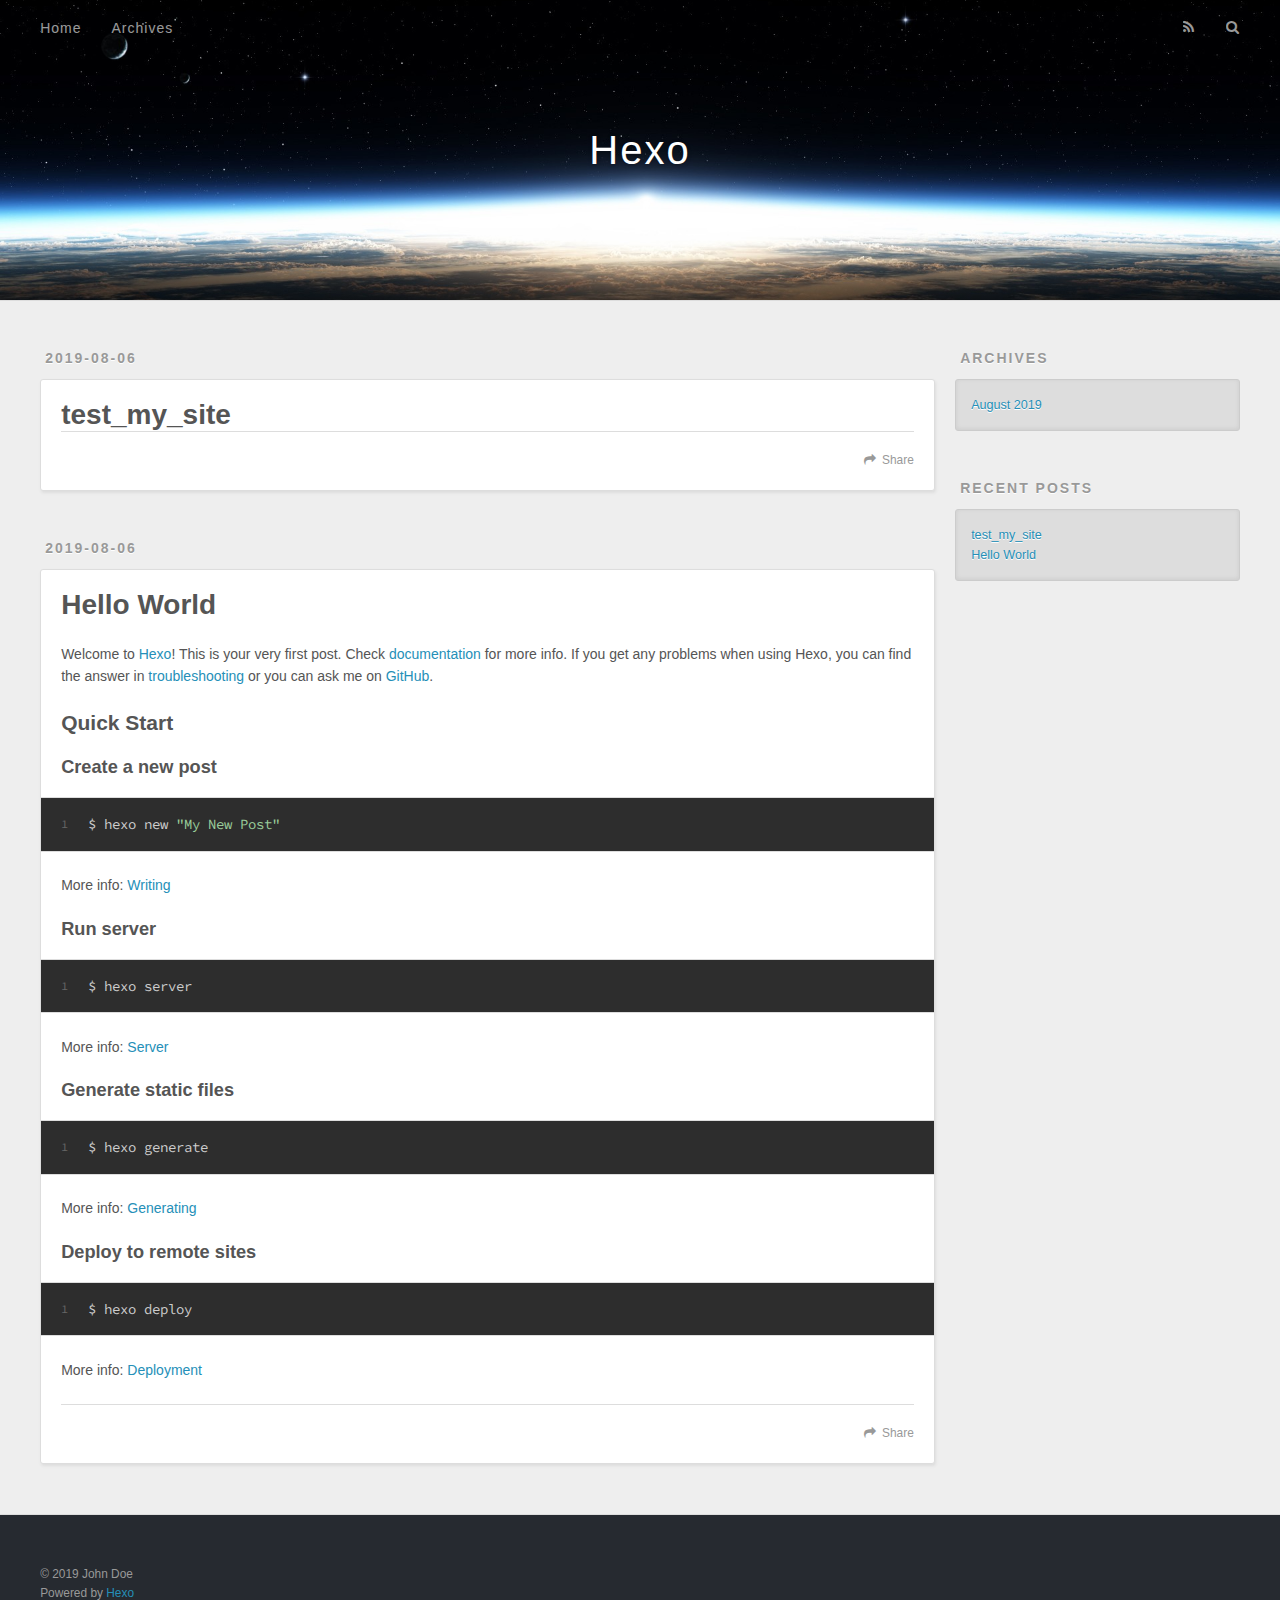
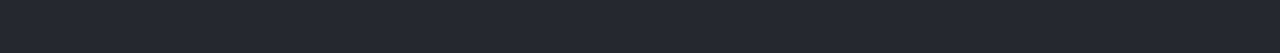
<file: index.html>
<!DOCTYPE html>
<html>
<head><meta name="generator" content="Hexo 3.9.0">
  <meta charset="utf-8">
  

  
  <title>Hexo</title>
  <meta name="viewport" content="width=device-width, initial-scale=1, maximum-scale=1">
  <meta property="og:type" content="website">
<meta property="og:title" content="Hexo">
<meta property="og:url" content="http://yoursite.com/index.html">
<meta property="og:site_name" content="Hexo">
<meta property="og:locale" content="default">
<meta name="twitter:card" content="summary">
<meta name="twitter:title" content="Hexo">
  
    <link rel="alternate" href="/atom.xml" title="Hexo" type="application/atom+xml">
  
  
    <link rel="icon" href="/favicon.png">
  
  
    <link href="//fonts.googleapis.com/css?family=Source+Code+Pro" rel="stylesheet" type="text/css">
  
  <link rel="stylesheet" href="/css/style.css">
</head>
</html>
<body>
  <div id="container">
    <div id="wrap">
      <header id="header">
  <div id="banner"></div>
  <div id="header-outer" class="outer">
    <div id="header-title" class="inner">
      <h1 id="logo-wrap">
        <a href="/" id="logo">Hexo</a>
      </h1>
      
    </div>
    <div id="header-inner" class="inner">
      <nav id="main-nav">
        <a id="main-nav-toggle" class="nav-icon"></a>
        
          <a class="main-nav-link" href="/">Home</a>
        
          <a class="main-nav-link" href="/archives">Archives</a>
        
      </nav>
      <nav id="sub-nav">
        
          <a id="nav-rss-link" class="nav-icon" href="/atom.xml" title="RSS Feed"></a>
        
        <a id="nav-search-btn" class="nav-icon" title="Search"></a>
      </nav>
      <div id="search-form-wrap">
        <form action="//google.com/search" method="get" accept-charset="UTF-8" class="search-form"><input type="search" name="q" class="search-form-input" placeholder="Search"><button type="submit" class="search-form-submit">&#xF002;</button><input type="hidden" name="sitesearch" value="http://yoursite.com"></form>
      </div>
    </div>
  </div>
</header>
      <div class="outer">
        <section id="main">
  
    <article id="post-test-my-site" class="article article-type-post" itemscope itemprop="blogPost">
  <div class="article-meta">
    <a href="/2019/08/06/test-my-site/" class="article-date">
  <time datetime="2019-08-06T01:55:43.000Z" itemprop="datePublished">2019-08-06</time>
</a>
    
  </div>
  <div class="article-inner">
    
    
      <header class="article-header">
        
  
    <h1 itemprop="name">
      <a class="article-title" href="/2019/08/06/test-my-site/">test_my_site</a>
    </h1>
  

      </header>
    
    <div class="article-entry" itemprop="articleBody">
      
        
      
    </div>
    <footer class="article-footer">
      <a data-url="http://yoursite.com/2019/08/06/test-my-site/" data-id="cjyz6yuu60000fovw4bkdigsi" class="article-share-link">Share</a>
      
      
    </footer>
  </div>
  
</article>


  
    <article id="post-hello-world" class="article article-type-post" itemscope itemprop="blogPost">
  <div class="article-meta">
    <a href="/2019/08/06/hello-world/" class="article-date">
  <time datetime="2019-08-06T01:42:01.009Z" itemprop="datePublished">2019-08-06</time>
</a>
    
  </div>
  <div class="article-inner">
    
    
      <header class="article-header">
        
  
    <h1 itemprop="name">
      <a class="article-title" href="/2019/08/06/hello-world/">Hello World</a>
    </h1>
  

      </header>
    
    <div class="article-entry" itemprop="articleBody">
      
        <p>Welcome to <a href="https://hexo.io/" target="_blank" rel="noopener">Hexo</a>! This is your very first post. Check <a href="https://hexo.io/docs/" target="_blank" rel="noopener">documentation</a> for more info. If you get any problems when using Hexo, you can find the answer in <a href="https://hexo.io/docs/troubleshooting.html" target="_blank" rel="noopener">troubleshooting</a> or you can ask me on <a href="https://github.com/hexojs/hexo/issues" target="_blank" rel="noopener">GitHub</a>.</p>
<h2 id="Quick-Start"><a href="#Quick-Start" class="headerlink" title="Quick Start"></a>Quick Start</h2><h3 id="Create-a-new-post"><a href="#Create-a-new-post" class="headerlink" title="Create a new post"></a>Create a new post</h3><figure class="highlight bash"><table><tr><td class="gutter"><pre><span class="line">1</span><br></pre></td><td class="code"><pre><span class="line">$ hexo new <span class="string">"My New Post"</span></span><br></pre></td></tr></table></figure>

<p>More info: <a href="https://hexo.io/docs/writing.html" target="_blank" rel="noopener">Writing</a></p>
<h3 id="Run-server"><a href="#Run-server" class="headerlink" title="Run server"></a>Run server</h3><figure class="highlight bash"><table><tr><td class="gutter"><pre><span class="line">1</span><br></pre></td><td class="code"><pre><span class="line">$ hexo server</span><br></pre></td></tr></table></figure>

<p>More info: <a href="https://hexo.io/docs/server.html" target="_blank" rel="noopener">Server</a></p>
<h3 id="Generate-static-files"><a href="#Generate-static-files" class="headerlink" title="Generate static files"></a>Generate static files</h3><figure class="highlight bash"><table><tr><td class="gutter"><pre><span class="line">1</span><br></pre></td><td class="code"><pre><span class="line">$ hexo generate</span><br></pre></td></tr></table></figure>

<p>More info: <a href="https://hexo.io/docs/generating.html" target="_blank" rel="noopener">Generating</a></p>
<h3 id="Deploy-to-remote-sites"><a href="#Deploy-to-remote-sites" class="headerlink" title="Deploy to remote sites"></a>Deploy to remote sites</h3><figure class="highlight bash"><table><tr><td class="gutter"><pre><span class="line">1</span><br></pre></td><td class="code"><pre><span class="line">$ hexo deploy</span><br></pre></td></tr></table></figure>

<p>More info: <a href="https://hexo.io/docs/deployment.html" target="_blank" rel="noopener">Deployment</a></p>

      
    </div>
    <footer class="article-footer">
      <a data-url="http://yoursite.com/2019/08/06/hello-world/" data-id="cjyz6yuur0001fovwg0nu0dew" class="article-share-link">Share</a>
      
      
    </footer>
  </div>
  
</article>


  


</section>
        
          <aside id="sidebar">
  
    

  
    

  
    
  
    
  <div class="widget-wrap">
    <h3 class="widget-title">Archives</h3>
    <div class="widget">
      <ul class="archive-list"><li class="archive-list-item"><a class="archive-list-link" href="/archives/2019/08/">August 2019</a></li></ul>
    </div>
  </div>


  
    
  <div class="widget-wrap">
    <h3 class="widget-title">Recent Posts</h3>
    <div class="widget">
      <ul>
        
          <li>
            <a href="/2019/08/06/test-my-site/">test_my_site</a>
          </li>
        
          <li>
            <a href="/2019/08/06/hello-world/">Hello World</a>
          </li>
        
      </ul>
    </div>
  </div>

  
</aside>
        
      </div>
      <footer id="footer">
  
  <div class="outer">
    <div id="footer-info" class="inner">
      &copy; 2019 John Doe<br>
      Powered by <a href="http://hexo.io/" target="_blank">Hexo</a>
    </div>
  </div>
</footer>
    </div>
    <nav id="mobile-nav">
  
    <a href="/" class="mobile-nav-link">Home</a>
  
    <a href="/archives" class="mobile-nav-link">Archives</a>
  
</nav>
    

<script src="//ajax.googleapis.com/ajax/libs/jquery/2.0.3/jquery.min.js"></script>


  <link rel="stylesheet" href="/fancybox/jquery.fancybox.css">
  <script src="/fancybox/jquery.fancybox.pack.js"></script>


<script src="/js/script.js"></script>



  </div>
</body>
</html>
</file>
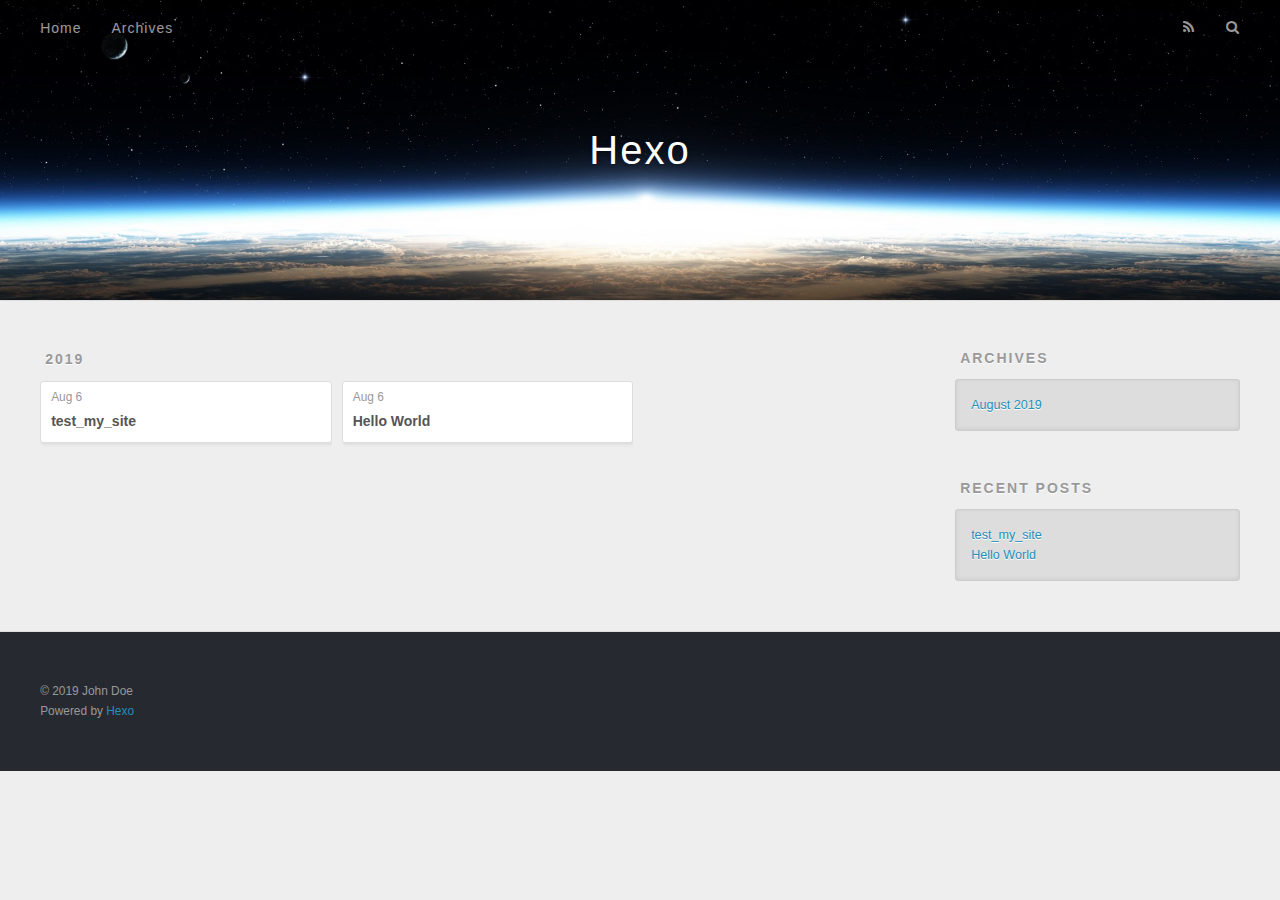
<file: archives/index.html>
<!DOCTYPE html>
<html>
<head><meta name="generator" content="Hexo 3.9.0">
  <meta charset="utf-8">
  

  
  <title>Archives | Hexo</title>
  <meta name="viewport" content="width=device-width, initial-scale=1, maximum-scale=1">
  <meta property="og:type" content="website">
<meta property="og:title" content="Hexo">
<meta property="og:url" content="http://yoursite.com/archives/index.html">
<meta property="og:site_name" content="Hexo">
<meta property="og:locale" content="default">
<meta name="twitter:card" content="summary">
<meta name="twitter:title" content="Hexo">
  
    <link rel="alternate" href="/atom.xml" title="Hexo" type="application/atom+xml">
  
  
    <link rel="icon" href="/favicon.png">
  
  
    <link href="//fonts.googleapis.com/css?family=Source+Code+Pro" rel="stylesheet" type="text/css">
  
  <link rel="stylesheet" href="/css/style.css">
</head>
</html>
<body>
  <div id="container">
    <div id="wrap">
      <header id="header">
  <div id="banner"></div>
  <div id="header-outer" class="outer">
    <div id="header-title" class="inner">
      <h1 id="logo-wrap">
        <a href="/" id="logo">Hexo</a>
      </h1>
      
    </div>
    <div id="header-inner" class="inner">
      <nav id="main-nav">
        <a id="main-nav-toggle" class="nav-icon"></a>
        
          <a class="main-nav-link" href="/">Home</a>
        
          <a class="main-nav-link" href="/archives">Archives</a>
        
      </nav>
      <nav id="sub-nav">
        
          <a id="nav-rss-link" class="nav-icon" href="/atom.xml" title="RSS Feed"></a>
        
        <a id="nav-search-btn" class="nav-icon" title="Search"></a>
      </nav>
      <div id="search-form-wrap">
        <form action="//google.com/search" method="get" accept-charset="UTF-8" class="search-form"><input type="search" name="q" class="search-form-input" placeholder="Search"><button type="submit" class="search-form-submit">&#xF002;</button><input type="hidden" name="sitesearch" value="http://yoursite.com"></form>
      </div>
    </div>
  </div>
</header>
      <div class="outer">
        <section id="main">
  
  
    
    
      
      
      <section class="archives-wrap">
        <div class="archive-year-wrap">
          <a href="/archives/2019" class="archive-year">2019</a>
        </div>
        <div class="archives">
    
    <article class="archive-article archive-type-post">
  <div class="archive-article-inner">
    <header class="archive-article-header">
      <a href="/2019/08/06/test-my-site/" class="archive-article-date">
  <time datetime="2019-08-06T01:55:43.000Z" itemprop="datePublished">Aug 6</time>
</a>
      
  
    <h1 itemprop="name">
      <a class="archive-article-title" href="/2019/08/06/test-my-site/">test_my_site</a>
    </h1>
  

    </header>
  </div>
</article>
  
    
    
    <article class="archive-article archive-type-post">
  <div class="archive-article-inner">
    <header class="archive-article-header">
      <a href="/2019/08/06/hello-world/" class="archive-article-date">
  <time datetime="2019-08-06T01:42:01.009Z" itemprop="datePublished">Aug 6</time>
</a>
      
  
    <h1 itemprop="name">
      <a class="archive-article-title" href="/2019/08/06/hello-world/">Hello World</a>
    </h1>
  

    </header>
  </div>
</article>
  
  
    </div></section>
  


</section>
        
          <aside id="sidebar">
  
    

  
    

  
    
  
    
  <div class="widget-wrap">
    <h3 class="widget-title">Archives</h3>
    <div class="widget">
      <ul class="archive-list"><li class="archive-list-item"><a class="archive-list-link" href="/archives/2019/08/">August 2019</a></li></ul>
    </div>
  </div>


  
    
  <div class="widget-wrap">
    <h3 class="widget-title">Recent Posts</h3>
    <div class="widget">
      <ul>
        
          <li>
            <a href="/2019/08/06/test-my-site/">test_my_site</a>
          </li>
        
          <li>
            <a href="/2019/08/06/hello-world/">Hello World</a>
          </li>
        
      </ul>
    </div>
  </div>

  
</aside>
        
      </div>
      <footer id="footer">
  
  <div class="outer">
    <div id="footer-info" class="inner">
      &copy; 2019 John Doe<br>
      Powered by <a href="http://hexo.io/" target="_blank">Hexo</a>
    </div>
  </div>
</footer>
    </div>
    <nav id="mobile-nav">
  
    <a href="/" class="mobile-nav-link">Home</a>
  
    <a href="/archives" class="mobile-nav-link">Archives</a>
  
</nav>
    

<script src="//ajax.googleapis.com/ajax/libs/jquery/2.0.3/jquery.min.js"></script>


  <link rel="stylesheet" href="/fancybox/jquery.fancybox.css">
  <script src="/fancybox/jquery.fancybox.pack.js"></script>


<script src="/js/script.js"></script>



  </div>
</body>
</html>
</file>
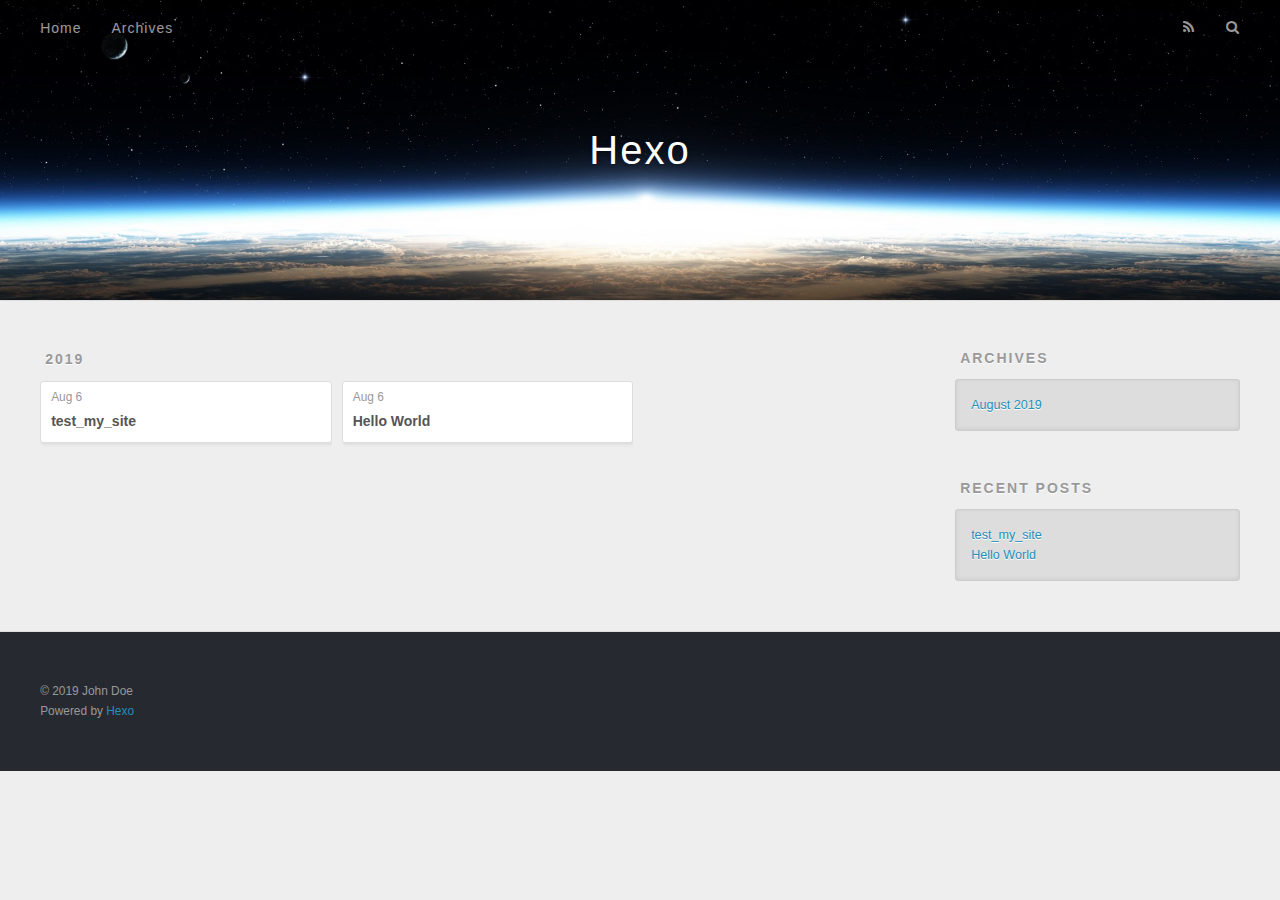
<file: archives/2019/index.html>
<!DOCTYPE html>
<html>
<head><meta name="generator" content="Hexo 3.9.0">
  <meta charset="utf-8">
  

  
  <title>Archives: 2019 | Hexo</title>
  <meta name="viewport" content="width=device-width, initial-scale=1, maximum-scale=1">
  <meta property="og:type" content="website">
<meta property="og:title" content="Hexo">
<meta property="og:url" content="http://yoursite.com/archives/2019/index.html">
<meta property="og:site_name" content="Hexo">
<meta property="og:locale" content="default">
<meta name="twitter:card" content="summary">
<meta name="twitter:title" content="Hexo">
  
    <link rel="alternate" href="/atom.xml" title="Hexo" type="application/atom+xml">
  
  
    <link rel="icon" href="/favicon.png">
  
  
    <link href="//fonts.googleapis.com/css?family=Source+Code+Pro" rel="stylesheet" type="text/css">
  
  <link rel="stylesheet" href="/css/style.css">
</head>
</html>
<body>
  <div id="container">
    <div id="wrap">
      <header id="header">
  <div id="banner"></div>
  <div id="header-outer" class="outer">
    <div id="header-title" class="inner">
      <h1 id="logo-wrap">
        <a href="/" id="logo">Hexo</a>
      </h1>
      
    </div>
    <div id="header-inner" class="inner">
      <nav id="main-nav">
        <a id="main-nav-toggle" class="nav-icon"></a>
        
          <a class="main-nav-link" href="/">Home</a>
        
          <a class="main-nav-link" href="/archives">Archives</a>
        
      </nav>
      <nav id="sub-nav">
        
          <a id="nav-rss-link" class="nav-icon" href="/atom.xml" title="RSS Feed"></a>
        
        <a id="nav-search-btn" class="nav-icon" title="Search"></a>
      </nav>
      <div id="search-form-wrap">
        <form action="//google.com/search" method="get" accept-charset="UTF-8" class="search-form"><input type="search" name="q" class="search-form-input" placeholder="Search"><button type="submit" class="search-form-submit">&#xF002;</button><input type="hidden" name="sitesearch" value="http://yoursite.com"></form>
      </div>
    </div>
  </div>
</header>
      <div class="outer">
        <section id="main">
  
  
    
    
      
      
      <section class="archives-wrap">
        <div class="archive-year-wrap">
          <a href="/archives/2019" class="archive-year">2019</a>
        </div>
        <div class="archives">
    
    <article class="archive-article archive-type-post">
  <div class="archive-article-inner">
    <header class="archive-article-header">
      <a href="/2019/08/06/test-my-site/" class="archive-article-date">
  <time datetime="2019-08-06T01:55:43.000Z" itemprop="datePublished">Aug 6</time>
</a>
      
  
    <h1 itemprop="name">
      <a class="archive-article-title" href="/2019/08/06/test-my-site/">test_my_site</a>
    </h1>
  

    </header>
  </div>
</article>
  
    
    
    <article class="archive-article archive-type-post">
  <div class="archive-article-inner">
    <header class="archive-article-header">
      <a href="/2019/08/06/hello-world/" class="archive-article-date">
  <time datetime="2019-08-06T01:42:01.009Z" itemprop="datePublished">Aug 6</time>
</a>
      
  
    <h1 itemprop="name">
      <a class="archive-article-title" href="/2019/08/06/hello-world/">Hello World</a>
    </h1>
  

    </header>
  </div>
</article>
  
  
    </div></section>
  


</section>
        
          <aside id="sidebar">
  
    

  
    

  
    
  
    
  <div class="widget-wrap">
    <h3 class="widget-title">Archives</h3>
    <div class="widget">
      <ul class="archive-list"><li class="archive-list-item"><a class="archive-list-link" href="/archives/2019/08/">August 2019</a></li></ul>
    </div>
  </div>


  
    
  <div class="widget-wrap">
    <h3 class="widget-title">Recent Posts</h3>
    <div class="widget">
      <ul>
        
          <li>
            <a href="/2019/08/06/test-my-site/">test_my_site</a>
          </li>
        
          <li>
            <a href="/2019/08/06/hello-world/">Hello World</a>
          </li>
        
      </ul>
    </div>
  </div>

  
</aside>
        
      </div>
      <footer id="footer">
  
  <div class="outer">
    <div id="footer-info" class="inner">
      &copy; 2019 John Doe<br>
      Powered by <a href="http://hexo.io/" target="_blank">Hexo</a>
    </div>
  </div>
</footer>
    </div>
    <nav id="mobile-nav">
  
    <a href="/" class="mobile-nav-link">Home</a>
  
    <a href="/archives" class="mobile-nav-link">Archives</a>
  
</nav>
    

<script src="//ajax.googleapis.com/ajax/libs/jquery/2.0.3/jquery.min.js"></script>


  <link rel="stylesheet" href="/fancybox/jquery.fancybox.css">
  <script src="/fancybox/jquery.fancybox.pack.js"></script>


<script src="/js/script.js"></script>



  </div>
</body>
</html>
</file>
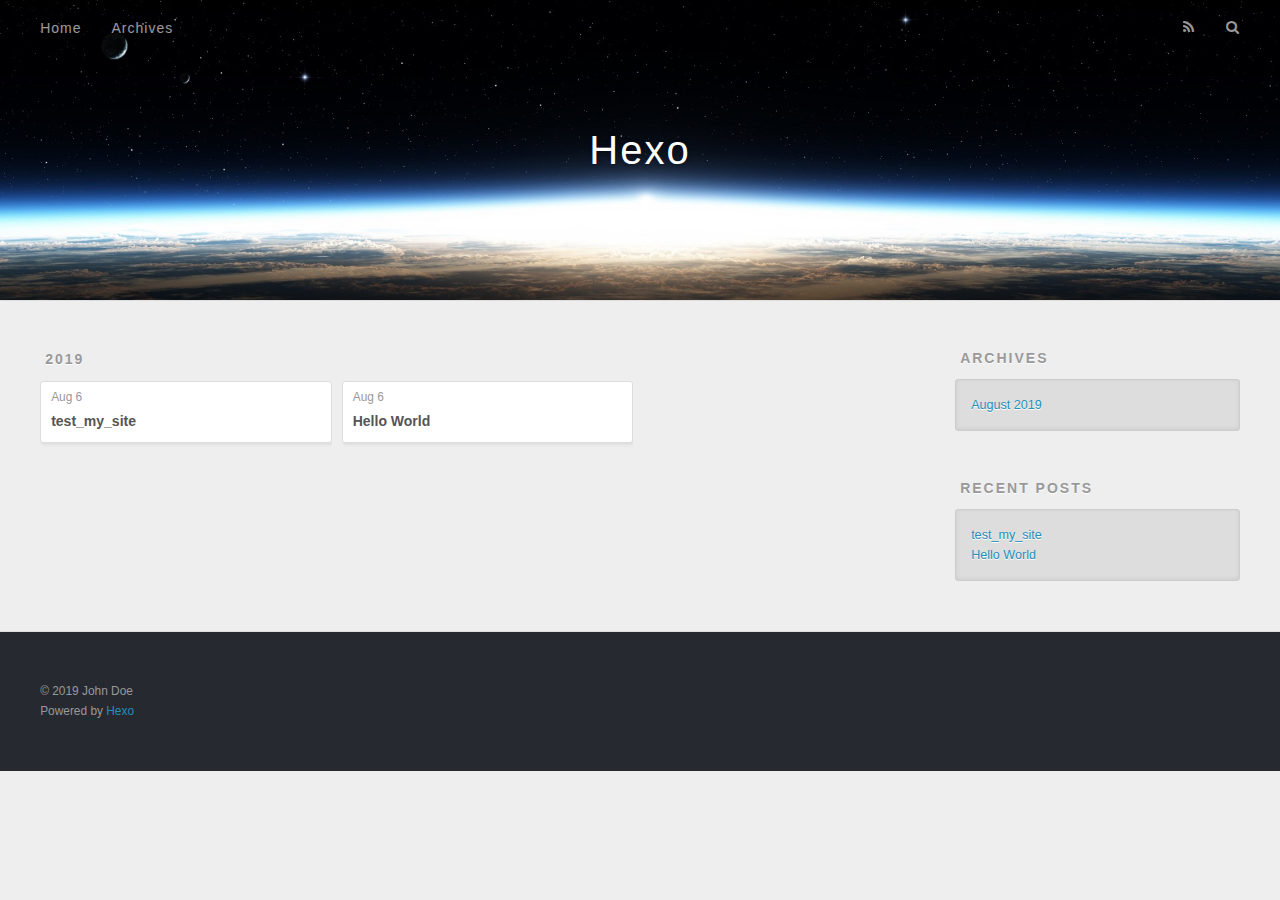
<file: archives/2019/08/index.html>
<!DOCTYPE html>
<html>
<head><meta name="generator" content="Hexo 3.9.0">
  <meta charset="utf-8">
  

  
  <title>Archives: 2019/8 | Hexo</title>
  <meta name="viewport" content="width=device-width, initial-scale=1, maximum-scale=1">
  <meta property="og:type" content="website">
<meta property="og:title" content="Hexo">
<meta property="og:url" content="http://yoursite.com/archives/2019/08/index.html">
<meta property="og:site_name" content="Hexo">
<meta property="og:locale" content="default">
<meta name="twitter:card" content="summary">
<meta name="twitter:title" content="Hexo">
  
    <link rel="alternate" href="/atom.xml" title="Hexo" type="application/atom+xml">
  
  
    <link rel="icon" href="/favicon.png">
  
  
    <link href="//fonts.googleapis.com/css?family=Source+Code+Pro" rel="stylesheet" type="text/css">
  
  <link rel="stylesheet" href="/css/style.css">
</head>
</html>
<body>
  <div id="container">
    <div id="wrap">
      <header id="header">
  <div id="banner"></div>
  <div id="header-outer" class="outer">
    <div id="header-title" class="inner">
      <h1 id="logo-wrap">
        <a href="/" id="logo">Hexo</a>
      </h1>
      
    </div>
    <div id="header-inner" class="inner">
      <nav id="main-nav">
        <a id="main-nav-toggle" class="nav-icon"></a>
        
          <a class="main-nav-link" href="/">Home</a>
        
          <a class="main-nav-link" href="/archives">Archives</a>
        
      </nav>
      <nav id="sub-nav">
        
          <a id="nav-rss-link" class="nav-icon" href="/atom.xml" title="RSS Feed"></a>
        
        <a id="nav-search-btn" class="nav-icon" title="Search"></a>
      </nav>
      <div id="search-form-wrap">
        <form action="//google.com/search" method="get" accept-charset="UTF-8" class="search-form"><input type="search" name="q" class="search-form-input" placeholder="Search"><button type="submit" class="search-form-submit">&#xF002;</button><input type="hidden" name="sitesearch" value="http://yoursite.com"></form>
      </div>
    </div>
  </div>
</header>
      <div class="outer">
        <section id="main">
  
  
    
    
      
      
      <section class="archives-wrap">
        <div class="archive-year-wrap">
          <a href="/archives/2019" class="archive-year">2019</a>
        </div>
        <div class="archives">
    
    <article class="archive-article archive-type-post">
  <div class="archive-article-inner">
    <header class="archive-article-header">
      <a href="/2019/08/06/test-my-site/" class="archive-article-date">
  <time datetime="2019-08-06T01:55:43.000Z" itemprop="datePublished">Aug 6</time>
</a>
      
  
    <h1 itemprop="name">
      <a class="archive-article-title" href="/2019/08/06/test-my-site/">test_my_site</a>
    </h1>
  

    </header>
  </div>
</article>
  
    
    
    <article class="archive-article archive-type-post">
  <div class="archive-article-inner">
    <header class="archive-article-header">
      <a href="/2019/08/06/hello-world/" class="archive-article-date">
  <time datetime="2019-08-06T01:42:01.009Z" itemprop="datePublished">Aug 6</time>
</a>
      
  
    <h1 itemprop="name">
      <a class="archive-article-title" href="/2019/08/06/hello-world/">Hello World</a>
    </h1>
  

    </header>
  </div>
</article>
  
  
    </div></section>
  


</section>
        
          <aside id="sidebar">
  
    

  
    

  
    
  
    
  <div class="widget-wrap">
    <h3 class="widget-title">Archives</h3>
    <div class="widget">
      <ul class="archive-list"><li class="archive-list-item"><a class="archive-list-link" href="/archives/2019/08/">August 2019</a></li></ul>
    </div>
  </div>


  
    
  <div class="widget-wrap">
    <h3 class="widget-title">Recent Posts</h3>
    <div class="widget">
      <ul>
        
          <li>
            <a href="/2019/08/06/test-my-site/">test_my_site</a>
          </li>
        
          <li>
            <a href="/2019/08/06/hello-world/">Hello World</a>
          </li>
        
      </ul>
    </div>
  </div>

  
</aside>
        
      </div>
      <footer id="footer">
  
  <div class="outer">
    <div id="footer-info" class="inner">
      &copy; 2019 John Doe<br>
      Powered by <a href="http://hexo.io/" target="_blank">Hexo</a>
    </div>
  </div>
</footer>
    </div>
    <nav id="mobile-nav">
  
    <a href="/" class="mobile-nav-link">Home</a>
  
    <a href="/archives" class="mobile-nav-link">Archives</a>
  
</nav>
    

<script src="//ajax.googleapis.com/ajax/libs/jquery/2.0.3/jquery.min.js"></script>


  <link rel="stylesheet" href="/fancybox/jquery.fancybox.css">
  <script src="/fancybox/jquery.fancybox.pack.js"></script>


<script src="/js/script.js"></script>



  </div>
</body>
</html>
</file>
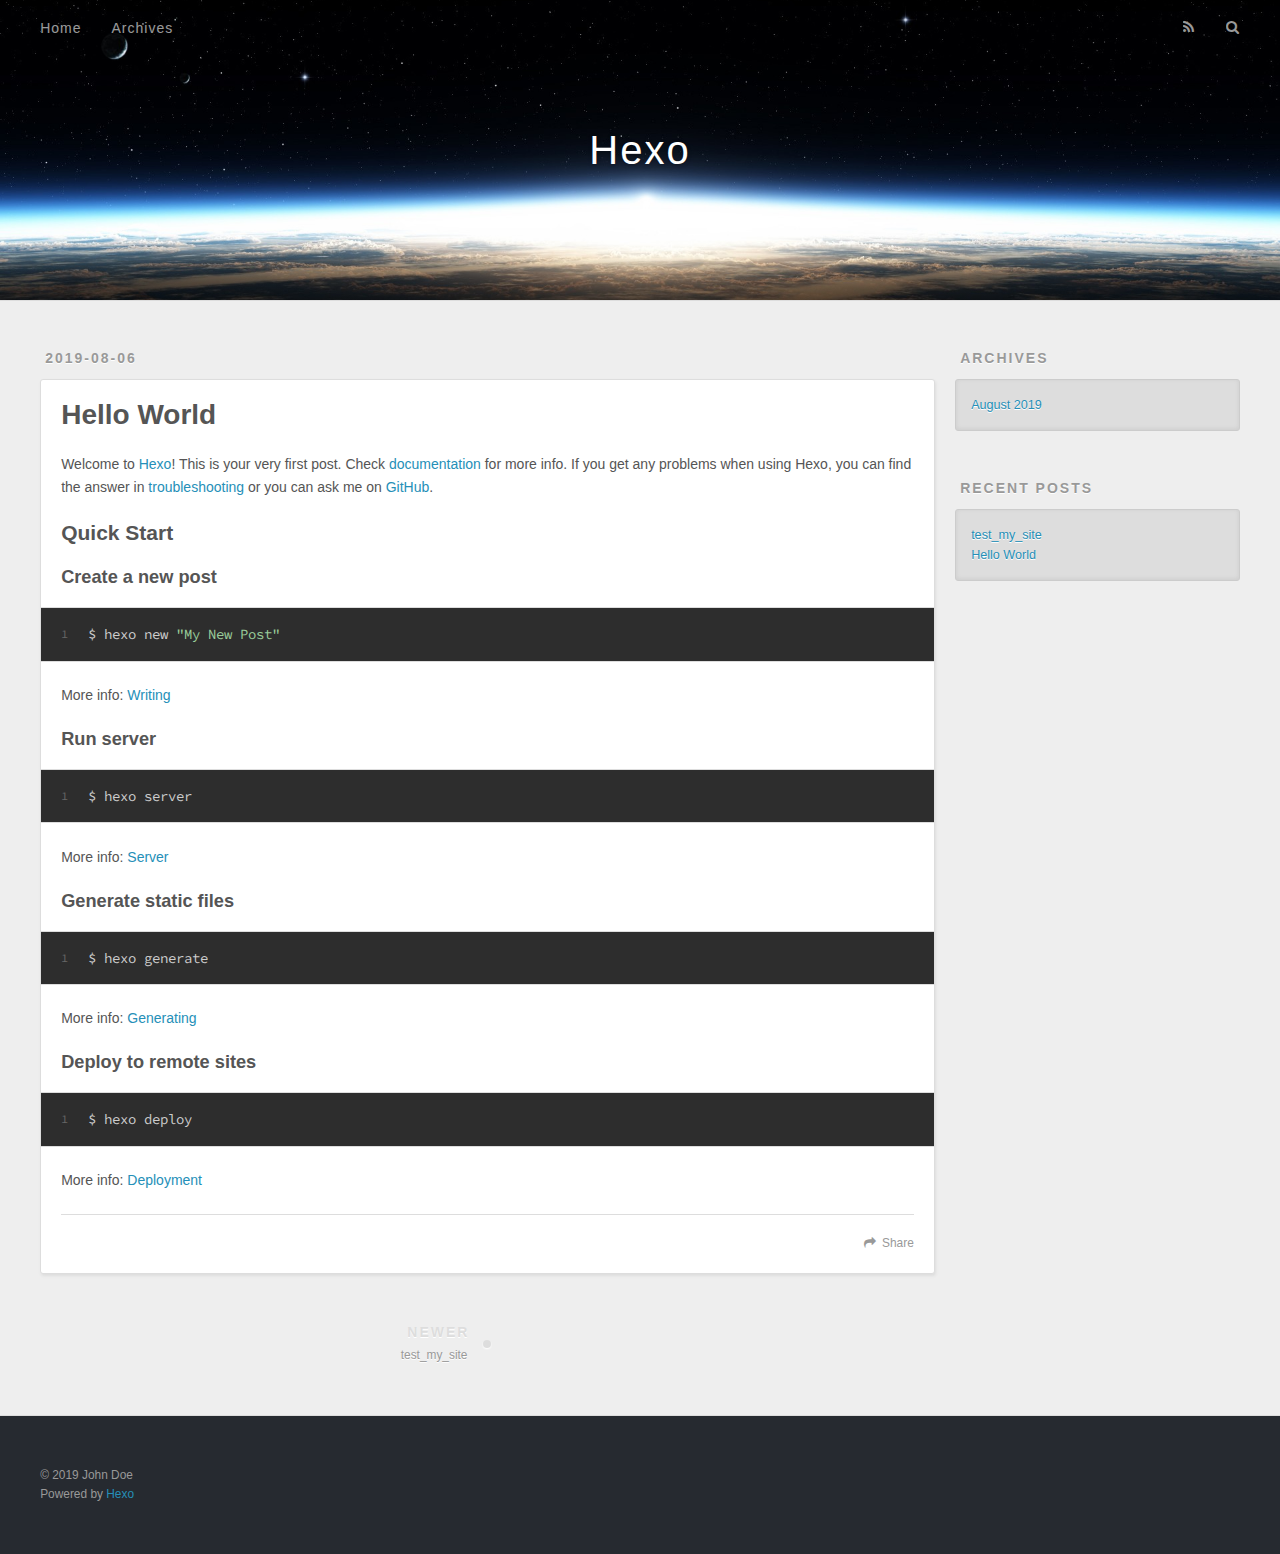
<file: 2019/08/06/hello-world/index.html>
<!DOCTYPE html>
<html>
<head><meta name="generator" content="Hexo 3.9.0">
  <meta charset="utf-8">
  

  
  <title>Hello World | Hexo</title>
  <meta name="viewport" content="width=device-width, initial-scale=1, maximum-scale=1">
  <meta name="description" content="Welcome to Hexo! This is your very first post. Check documentation for more info. If you get any problems when using Hexo, you can find the answer in troubleshooting or you can ask me on GitHub. Quick">
<meta property="og:type" content="article">
<meta property="og:title" content="Hello World">
<meta property="og:url" content="http://yoursite.com/2019/08/06/hello-world/index.html">
<meta property="og:site_name" content="Hexo">
<meta property="og:description" content="Welcome to Hexo! This is your very first post. Check documentation for more info. If you get any problems when using Hexo, you can find the answer in troubleshooting or you can ask me on GitHub. Quick">
<meta property="og:locale" content="default">
<meta property="og:updated_time" content="2019-08-06T01:42:01.009Z">
<meta name="twitter:card" content="summary">
<meta name="twitter:title" content="Hello World">
<meta name="twitter:description" content="Welcome to Hexo! This is your very first post. Check documentation for more info. If you get any problems when using Hexo, you can find the answer in troubleshooting or you can ask me on GitHub. Quick">
  
    <link rel="alternate" href="/atom.xml" title="Hexo" type="application/atom+xml">
  
  
    <link rel="icon" href="/favicon.png">
  
  
    <link href="//fonts.googleapis.com/css?family=Source+Code+Pro" rel="stylesheet" type="text/css">
  
  <link rel="stylesheet" href="/css/style.css">
</head>
</html>
<body>
  <div id="container">
    <div id="wrap">
      <header id="header">
  <div id="banner"></div>
  <div id="header-outer" class="outer">
    <div id="header-title" class="inner">
      <h1 id="logo-wrap">
        <a href="/" id="logo">Hexo</a>
      </h1>
      
    </div>
    <div id="header-inner" class="inner">
      <nav id="main-nav">
        <a id="main-nav-toggle" class="nav-icon"></a>
        
          <a class="main-nav-link" href="/">Home</a>
        
          <a class="main-nav-link" href="/archives">Archives</a>
        
      </nav>
      <nav id="sub-nav">
        
          <a id="nav-rss-link" class="nav-icon" href="/atom.xml" title="RSS Feed"></a>
        
        <a id="nav-search-btn" class="nav-icon" title="Search"></a>
      </nav>
      <div id="search-form-wrap">
        <form action="//google.com/search" method="get" accept-charset="UTF-8" class="search-form"><input type="search" name="q" class="search-form-input" placeholder="Search"><button type="submit" class="search-form-submit">&#xF002;</button><input type="hidden" name="sitesearch" value="http://yoursite.com"></form>
      </div>
    </div>
  </div>
</header>
      <div class="outer">
        <section id="main"><article id="post-hello-world" class="article article-type-post" itemscope itemprop="blogPost">
  <div class="article-meta">
    <a href="/2019/08/06/hello-world/" class="article-date">
  <time datetime="2019-08-06T01:42:01.009Z" itemprop="datePublished">2019-08-06</time>
</a>
    
  </div>
  <div class="article-inner">
    
    
      <header class="article-header">
        
  
    <h1 class="article-title" itemprop="name">
      Hello World
    </h1>
  

      </header>
    
    <div class="article-entry" itemprop="articleBody">
      
        <p>Welcome to <a href="https://hexo.io/" target="_blank" rel="noopener">Hexo</a>! This is your very first post. Check <a href="https://hexo.io/docs/" target="_blank" rel="noopener">documentation</a> for more info. If you get any problems when using Hexo, you can find the answer in <a href="https://hexo.io/docs/troubleshooting.html" target="_blank" rel="noopener">troubleshooting</a> or you can ask me on <a href="https://github.com/hexojs/hexo/issues" target="_blank" rel="noopener">GitHub</a>.</p>
<h2 id="Quick-Start"><a href="#Quick-Start" class="headerlink" title="Quick Start"></a>Quick Start</h2><h3 id="Create-a-new-post"><a href="#Create-a-new-post" class="headerlink" title="Create a new post"></a>Create a new post</h3><figure class="highlight bash"><table><tr><td class="gutter"><pre><span class="line">1</span><br></pre></td><td class="code"><pre><span class="line">$ hexo new <span class="string">"My New Post"</span></span><br></pre></td></tr></table></figure>

<p>More info: <a href="https://hexo.io/docs/writing.html" target="_blank" rel="noopener">Writing</a></p>
<h3 id="Run-server"><a href="#Run-server" class="headerlink" title="Run server"></a>Run server</h3><figure class="highlight bash"><table><tr><td class="gutter"><pre><span class="line">1</span><br></pre></td><td class="code"><pre><span class="line">$ hexo server</span><br></pre></td></tr></table></figure>

<p>More info: <a href="https://hexo.io/docs/server.html" target="_blank" rel="noopener">Server</a></p>
<h3 id="Generate-static-files"><a href="#Generate-static-files" class="headerlink" title="Generate static files"></a>Generate static files</h3><figure class="highlight bash"><table><tr><td class="gutter"><pre><span class="line">1</span><br></pre></td><td class="code"><pre><span class="line">$ hexo generate</span><br></pre></td></tr></table></figure>

<p>More info: <a href="https://hexo.io/docs/generating.html" target="_blank" rel="noopener">Generating</a></p>
<h3 id="Deploy-to-remote-sites"><a href="#Deploy-to-remote-sites" class="headerlink" title="Deploy to remote sites"></a>Deploy to remote sites</h3><figure class="highlight bash"><table><tr><td class="gutter"><pre><span class="line">1</span><br></pre></td><td class="code"><pre><span class="line">$ hexo deploy</span><br></pre></td></tr></table></figure>

<p>More info: <a href="https://hexo.io/docs/deployment.html" target="_blank" rel="noopener">Deployment</a></p>

      
    </div>
    <footer class="article-footer">
      <a data-url="http://yoursite.com/2019/08/06/hello-world/" data-id="cjyz6yuur0001fovwg0nu0dew" class="article-share-link">Share</a>
      
      
    </footer>
  </div>
  
    
<nav id="article-nav">
  
    <a href="/2019/08/06/test-my-site/" id="article-nav-newer" class="article-nav-link-wrap">
      <strong class="article-nav-caption">Newer</strong>
      <div class="article-nav-title">
        
          test_my_site
        
      </div>
    </a>
  
  
</nav>

  
</article>

</section>
        
          <aside id="sidebar">
  
    

  
    

  
    
  
    
  <div class="widget-wrap">
    <h3 class="widget-title">Archives</h3>
    <div class="widget">
      <ul class="archive-list"><li class="archive-list-item"><a class="archive-list-link" href="/archives/2019/08/">August 2019</a></li></ul>
    </div>
  </div>


  
    
  <div class="widget-wrap">
    <h3 class="widget-title">Recent Posts</h3>
    <div class="widget">
      <ul>
        
          <li>
            <a href="/2019/08/06/test-my-site/">test_my_site</a>
          </li>
        
          <li>
            <a href="/2019/08/06/hello-world/">Hello World</a>
          </li>
        
      </ul>
    </div>
  </div>

  
</aside>
        
      </div>
      <footer id="footer">
  
  <div class="outer">
    <div id="footer-info" class="inner">
      &copy; 2019 John Doe<br>
      Powered by <a href="http://hexo.io/" target="_blank">Hexo</a>
    </div>
  </div>
</footer>
    </div>
    <nav id="mobile-nav">
  
    <a href="/" class="mobile-nav-link">Home</a>
  
    <a href="/archives" class="mobile-nav-link">Archives</a>
  
</nav>
    

<script src="//ajax.googleapis.com/ajax/libs/jquery/2.0.3/jquery.min.js"></script>


  <link rel="stylesheet" href="/fancybox/jquery.fancybox.css">
  <script src="/fancybox/jquery.fancybox.pack.js"></script>


<script src="/js/script.js"></script>



  </div>
</body>
</html>
</file>
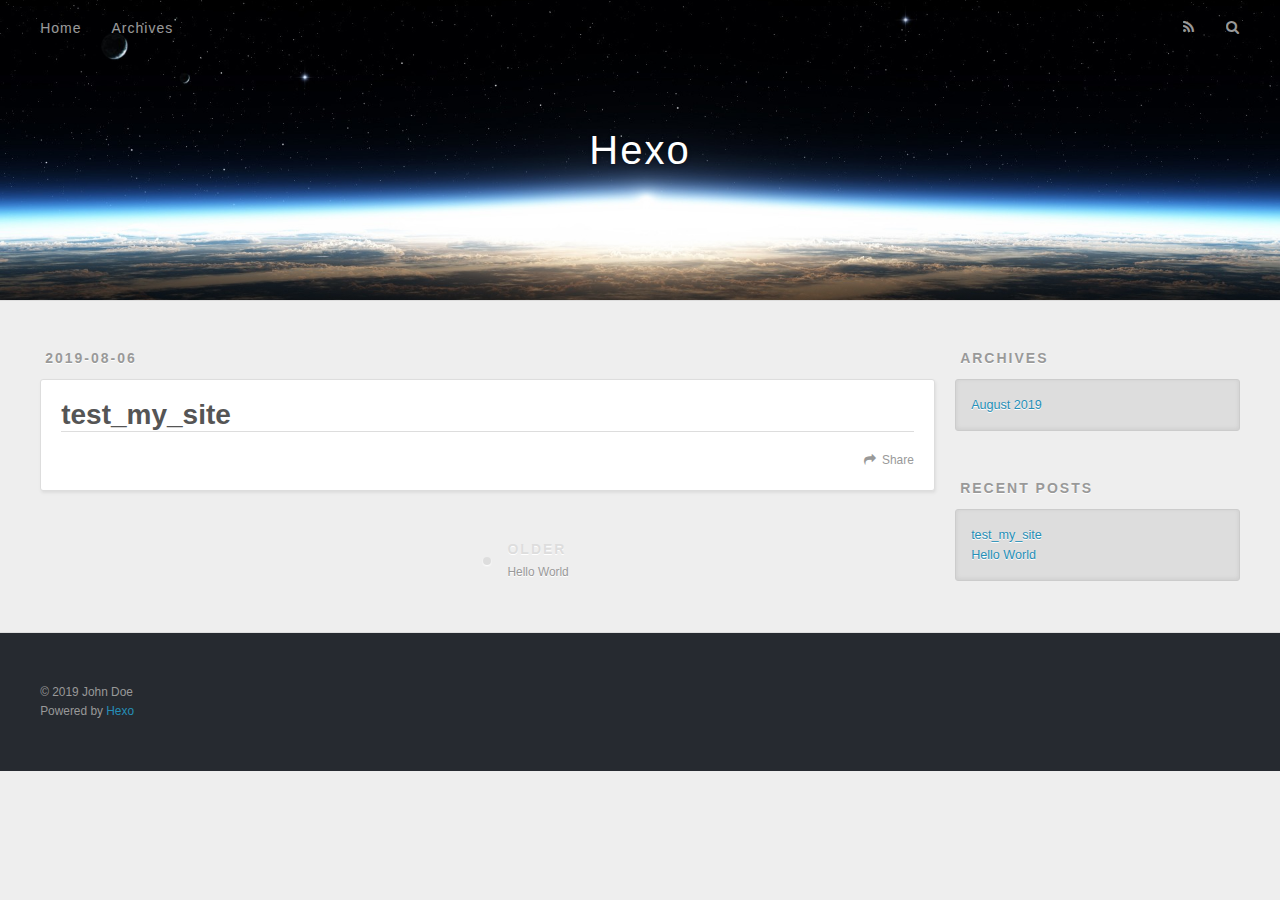
<file: 2019/08/06/test-my-site/index.html>
<!DOCTYPE html>
<html>
<head><meta name="generator" content="Hexo 3.9.0">
  <meta charset="utf-8">
  

  
  <title>test_my_site | Hexo</title>
  <meta name="viewport" content="width=device-width, initial-scale=1, maximum-scale=1">
  <meta property="og:type" content="article">
<meta property="og:title" content="test_my_site">
<meta property="og:url" content="http://yoursite.com/2019/08/06/test-my-site/index.html">
<meta property="og:site_name" content="Hexo">
<meta property="og:locale" content="default">
<meta property="og:updated_time" content="2019-08-06T01:55:43.953Z">
<meta name="twitter:card" content="summary">
<meta name="twitter:title" content="test_my_site">
  
    <link rel="alternate" href="/atom.xml" title="Hexo" type="application/atom+xml">
  
  
    <link rel="icon" href="/favicon.png">
  
  
    <link href="//fonts.googleapis.com/css?family=Source+Code+Pro" rel="stylesheet" type="text/css">
  
  <link rel="stylesheet" href="/css/style.css">
</head>
</html>
<body>
  <div id="container">
    <div id="wrap">
      <header id="header">
  <div id="banner"></div>
  <div id="header-outer" class="outer">
    <div id="header-title" class="inner">
      <h1 id="logo-wrap">
        <a href="/" id="logo">Hexo</a>
      </h1>
      
    </div>
    <div id="header-inner" class="inner">
      <nav id="main-nav">
        <a id="main-nav-toggle" class="nav-icon"></a>
        
          <a class="main-nav-link" href="/">Home</a>
        
          <a class="main-nav-link" href="/archives">Archives</a>
        
      </nav>
      <nav id="sub-nav">
        
          <a id="nav-rss-link" class="nav-icon" href="/atom.xml" title="RSS Feed"></a>
        
        <a id="nav-search-btn" class="nav-icon" title="Search"></a>
      </nav>
      <div id="search-form-wrap">
        <form action="//google.com/search" method="get" accept-charset="UTF-8" class="search-form"><input type="search" name="q" class="search-form-input" placeholder="Search"><button type="submit" class="search-form-submit">&#xF002;</button><input type="hidden" name="sitesearch" value="http://yoursite.com"></form>
      </div>
    </div>
  </div>
</header>
      <div class="outer">
        <section id="main"><article id="post-test-my-site" class="article article-type-post" itemscope itemprop="blogPost">
  <div class="article-meta">
    <a href="/2019/08/06/test-my-site/" class="article-date">
  <time datetime="2019-08-06T01:55:43.000Z" itemprop="datePublished">2019-08-06</time>
</a>
    
  </div>
  <div class="article-inner">
    
    
      <header class="article-header">
        
  
    <h1 class="article-title" itemprop="name">
      test_my_site
    </h1>
  

      </header>
    
    <div class="article-entry" itemprop="articleBody">
      
        
      
    </div>
    <footer class="article-footer">
      <a data-url="http://yoursite.com/2019/08/06/test-my-site/" data-id="cjyz6yuu60000fovw4bkdigsi" class="article-share-link">Share</a>
      
      
    </footer>
  </div>
  
    
<nav id="article-nav">
  
  
    <a href="/2019/08/06/hello-world/" id="article-nav-older" class="article-nav-link-wrap">
      <strong class="article-nav-caption">Older</strong>
      <div class="article-nav-title">Hello World</div>
    </a>
  
</nav>

  
</article>

</section>
        
          <aside id="sidebar">
  
    

  
    

  
    
  
    
  <div class="widget-wrap">
    <h3 class="widget-title">Archives</h3>
    <div class="widget">
      <ul class="archive-list"><li class="archive-list-item"><a class="archive-list-link" href="/archives/2019/08/">August 2019</a></li></ul>
    </div>
  </div>


  
    
  <div class="widget-wrap">
    <h3 class="widget-title">Recent Posts</h3>
    <div class="widget">
      <ul>
        
          <li>
            <a href="/2019/08/06/test-my-site/">test_my_site</a>
          </li>
        
          <li>
            <a href="/2019/08/06/hello-world/">Hello World</a>
          </li>
        
      </ul>
    </div>
  </div>

  
</aside>
        
      </div>
      <footer id="footer">
  
  <div class="outer">
    <div id="footer-info" class="inner">
      &copy; 2019 John Doe<br>
      Powered by <a href="http://hexo.io/" target="_blank">Hexo</a>
    </div>
  </div>
</footer>
    </div>
    <nav id="mobile-nav">
  
    <a href="/" class="mobile-nav-link">Home</a>
  
    <a href="/archives" class="mobile-nav-link">Archives</a>
  
</nav>
    

<script src="//ajax.googleapis.com/ajax/libs/jquery/2.0.3/jquery.min.js"></script>


  <link rel="stylesheet" href="/fancybox/jquery.fancybox.css">
  <script src="/fancybox/jquery.fancybox.pack.js"></script>


<script src="/js/script.js"></script>



  </div>
</body>
</html>
</file>
<file: css/style.css>
body {
  width: 100%;
}
body:before,
body:after {
  content: "";
  display: table;
}
body:after {
  clear: both;
}
html,
body,
div,
span,
applet,
object,
iframe,
h1,
h2,
h3,
h4,
h5,
h6,
p,
blockquote,
pre,
a,
abbr,
acronym,
address,
big,
cite,
code,
del,
dfn,
em,
img,
ins,
kbd,
q,
s,
samp,
small,
strike,
strong,
sub,
sup,
tt,
var,
dl,
dt,
dd,
ol,
ul,
li,
fieldset,
form,
label,
legend,
table,
caption,
tbody,
tfoot,
thead,
tr,
th,
td {
  margin: 0;
  padding: 0;
  border: 0;
  outline: 0;
  font-weight: inherit;
  font-style: inherit;
  font-family: inherit;
  font-size: 100%;
  vertical-align: baseline;
}
body {
  line-height: 1;
  color: #000;
  background: #fff;
}
ol,
ul {
  list-style: none;
}
table {
  border-collapse: separate;
  border-spacing: 0;
  vertical-align: middle;
}
caption,
th,
td {
  text-align: left;
  font-weight: normal;
  vertical-align: middle;
}
a img {
  border: none;
}
input,
button {
  margin: 0;
  padding: 0;
}
input::-moz-focus-inner,
button::-moz-focus-inner {
  border: 0;
  padding: 0;
}
@font-face {
  font-family: FontAwesome;
  font-style: normal;
  font-weight: normal;
  src: url("fonts/fontawesome-webfont.eot?v=#4.0.3");
  src: url("fonts/fontawesome-webfont.eot?#iefix&v=#4.0.3") format("embedded-opentype"), url("fonts/fontawesome-webfont.woff?v=#4.0.3") format("woff"), url("fonts/fontawesome-webfont.ttf?v=#4.0.3") format("truetype"), url("fonts/fontawesome-webfont.svg#fontawesomeregular?v=#4.0.3") format("svg");
}
html,
body,
#container {
  height: 100%;
}
body {
  background: #eee;
  font: 14px -apple-system, BlinkMacSystemFont, "Segoe UI", "Roboto", "Oxygen", "Ubuntu", "Cantarell", "Fira Sans", "Droid Sans", "Helvetica Neue", sans-serif;
  -webkit-text-size-adjust: 100%;
}
.outer {
  max-width: 1220px;
  margin: 0 auto;
  padding: 0 20px;
}
.outer:before,
.outer:after {
  content: "";
  display: table;
}
.outer:after {
  clear: both;
}
.inner {
  display: inline;
  float: left;
  width: 98.33333333333333%;
  margin: 0 0.833333333333333%;
}
.left,
.alignleft {
  float: left;
}
.right,
.alignright {
  float: right;
}
.clear {
  clear: both;
}
#container {
  position: relative;
}
.mobile-nav-on {
  overflow: hidden;
}
#wrap {
  height: 100%;
  width: 100%;
  position: absolute;
  top: 0;
  left: 0;
  -webkit-transition: 0.2s ease-out;
  -moz-transition: 0.2s ease-out;
  -ms-transition: 0.2s ease-out;
  transition: 0.2s ease-out;
  z-index: 1;
  background: #eee;
}
.mobile-nav-on #wrap {
  left: 280px;
}
@media screen and (min-width: 768px) {
  #main {
    display: inline;
    float: left;
    width: 73.33333333333333%;
    margin: 0 0.833333333333333%;
  }
}
.article-date,
.article-category-link,
.archive-year,
.widget-title {
  text-decoration: none;
  text-transform: uppercase;
  letter-spacing: 2px;
  color: #999;
  margin-bottom: 1em;
  margin-left: 5px;
  line-height: 1em;
  text-shadow: 0 1px #fff;
  font-weight: bold;
}
.article-inner,
.archive-article-inner {
  background: #fff;
  -webkit-box-shadow: 1px 2px 3px #ddd;
  box-shadow: 1px 2px 3px #ddd;
  border: 1px solid #ddd;
  border-radius: 3px;
}
.article-entry h1,
.widget h1 {
  font-size: 2em;
}
.article-entry h2,
.widget h2 {
  font-size: 1.5em;
}
.article-entry h3,
.widget h3 {
  font-size: 1.3em;
}
.article-entry h4,
.widget h4 {
  font-size: 1.2em;
}
.article-entry h5,
.widget h5 {
  font-size: 1em;
}
.article-entry h6,
.widget h6 {
  font-size: 1em;
  color: #999;
}
.article-entry hr,
.widget hr {
  border: 1px dashed #ddd;
}
.article-entry strong,
.widget strong {
  font-weight: bold;
}
.article-entry em,
.widget em,
.article-entry cite,
.widget cite {
  font-style: italic;
}
.article-entry sup,
.widget sup,
.article-entry sub,
.widget sub {
  font-size: 0.75em;
  line-height: 0;
  position: relative;
  vertical-align: baseline;
}
.article-entry sup,
.widget sup {
  top: -0.5em;
}
.article-entry sub,
.widget sub {
  bottom: -0.2em;
}
.article-entry small,
.widget small {
  font-size: 0.85em;
}
.article-entry acronym,
.widget acronym,
.article-entry abbr,
.widget abbr {
  border-bottom: 1px dotted;
}
.article-entry ul,
.widget ul,
.article-entry ol,
.widget ol,
.article-entry dl,
.widget dl {
  margin: 0 20px;
  line-height: 1.6em;
}
.article-entry ul ul,
.widget ul ul,
.article-entry ol ul,
.widget ol ul,
.article-entry ul ol,
.widget ul ol,
.article-entry ol ol,
.widget ol ol {
  margin-top: 0;
  margin-bottom: 0;
}
.article-entry ul,
.widget ul {
  list-style: disc;
}
.article-entry ol,
.widget ol {
  list-style: decimal;
}
.article-entry dt,
.widget dt {
  font-weight: bold;
}
#header {
  height: 300px;
  position: relative;
  border-bottom: 1px solid #ddd;
}
#header:before,
#header:after {
  content: "";
  position: absolute;
  left: 0;
  right: 0;
  height: 40px;
}
#header:before {
  top: 0;
  background: -webkit-linear-gradient(rgba(0,0,0,0.2), transparent);
  background: -moz-linear-gradient(rgba(0,0,0,0.2), transparent);
  background: -ms-linear-gradient(rgba(0,0,0,0.2), transparent);
  background: linear-gradient(rgba(0,0,0,0.2), transparent);
}
#header:after {
  bottom: 0;
  background: -webkit-linear-gradient(transparent, rgba(0,0,0,0.2));
  background: -moz-linear-gradient(transparent, rgba(0,0,0,0.2));
  background: -ms-linear-gradient(transparent, rgba(0,0,0,0.2));
  background: linear-gradient(transparent, rgba(0,0,0,0.2));
}
#header-outer {
  height: 100%;
  position: relative;
}
#header-inner {
  position: relative;
  overflow: hidden;
}
#banner {
  position: absolute;
  top: 0;
  left: 0;
  width: 100%;
  height: 100%;
  background: url("images/banner.jpg") center #000;
  -webkit-background-size: cover;
  -moz-background-size: cover;
  background-size: cover;
  z-index: -1;
}
#header-title {
  text-align: center;
  height: 40px;
  position: absolute;
  top: 50%;
  left: 0;
  margin-top: -20px;
}
#logo,
#subtitle {
  text-decoration: none;
  color: #fff;
  font-weight: 300;
  text-shadow: 0 1px 4px rgba(0,0,0,0.3);
}
#logo {
  font-size: 40px;
  line-height: 40px;
  letter-spacing: 2px;
}
#subtitle {
  font-size: 16px;
  line-height: 16px;
  letter-spacing: 1px;
}
#subtitle-wrap {
  margin-top: 16px;
}
#main-nav {
  float: left;
  margin-left: -15px;
}
.nav-icon,
.main-nav-link {
  float: left;
  color: #fff;
  opacity: 0.6;
  text-decoration: none;
  text-shadow: 0 1px rgba(0,0,0,0.2);
  -webkit-transition: opacity 0.2s;
  -moz-transition: opacity 0.2s;
  -ms-transition: opacity 0.2s;
  transition: opacity 0.2s;
  display: block;
  padding: 20px 15px;
}
.nav-icon:hover,
.main-nav-link:hover {
  opacity: 1;
}
.nav-icon {
  font-family: FontAwesome;
  text-align: center;
  font-size: 14px;
  width: 14px;
  height: 14px;
  padding: 20px 15px;
  position: relative;
  cursor: pointer;
}
.main-nav-link {
  font-weight: 300;
  letter-spacing: 1px;
}
@media screen and (max-width: 479px) {
  .main-nav-link {
    display: none;
  }
}
#main-nav-toggle {
  display: none;
}
#main-nav-toggle:before {
  content: "\f0c9";
}
@media screen and (max-width: 479px) {
  #main-nav-toggle {
    display: block;
  }
}
#sub-nav {
  float: right;
  margin-right: -15px;
}
#nav-rss-link:before {
  content: "\f09e";
}
#nav-search-btn:before {
  content: "\f002";
}
#search-form-wrap {
  position: absolute;
  top: 15px;
  width: 150px;
  height: 30px;
  right: -150px;
  opacity: 0;
  -webkit-transition: 0.2s ease-out;
  -moz-transition: 0.2s ease-out;
  -ms-transition: 0.2s ease-out;
  transition: 0.2s ease-out;
}
#search-form-wrap.on {
  opacity: 1;
  right: 0;
}
@media screen and (max-width: 479px) {
  #search-form-wrap {
    width: 100%;
    right: -100%;
  }
}
.search-form {
  position: absolute;
  top: 0;
  left: 0;
  right: 0;
  background: #fff;
  padding: 5px 15px;
  border-radius: 15px;
  -webkit-box-shadow: 0 0 10px rgba(0,0,0,0.3);
  box-shadow: 0 0 10px rgba(0,0,0,0.3);
}
.search-form-input {
  border: none;
  background: none;
  color: #555;
  width: 100%;
  font: 13px -apple-system, BlinkMacSystemFont, "Segoe UI", "Roboto", "Oxygen", "Ubuntu", "Cantarell", "Fira Sans", "Droid Sans", "Helvetica Neue", sans-serif;
  outline: none;
}
.search-form-input::-webkit-search-results-decoration,
.search-form-input::-webkit-search-cancel-button {
  -webkit-appearance: none;
}
.search-form-submit {
  position: absolute;
  top: 50%;
  right: 10px;
  margin-top: -7px;
  font: 13px FontAwesome;
  border: none;
  background: none;
  color: #bbb;
  cursor: pointer;
}
.search-form-submit:hover,
.search-form-submit:focus {
  color: #777;
}
.article {
  margin: 50px 0;
}
.article-inner {
  overflow: hidden;
}
.article-meta:before,
.article-meta:after {
  content: "";
  display: table;
}
.article-meta:after {
  clear: both;
}
.article-date {
  float: left;
}
.article-category {
  float: left;
  line-height: 1em;
  color: #ccc;
  text-shadow: 0 1px #fff;
  margin-left: 8px;
}
.article-category:before {
  content: "\2022";
}
.article-category-link {
  margin: 0 12px 1em;
}
.article-header {
  padding: 20px 20px 0;
}
.article-title {
  text-decoration: none;
  font-size: 2em;
  font-weight: bold;
  color: #555;
  line-height: 1.1em;
  -webkit-transition: color 0.2s;
  -moz-transition: color 0.2s;
  -ms-transition: color 0.2s;
  transition: color 0.2s;
}
a.article-title:hover {
  color: #258fb8;
}
.article-entry {
  color: #555;
  padding: 0 20px;
}
.article-entry:before,
.article-entry:after {
  content: "";
  display: table;
}
.article-entry:after {
  clear: both;
}
.article-entry p,
.article-entry table {
  line-height: 1.6em;
  margin: 1.6em 0;
}
.article-entry h1,
.article-entry h2,
.article-entry h3,
.article-entry h4,
.article-entry h5,
.article-entry h6 {
  font-weight: bold;
}
.article-entry h1,
.article-entry h2,
.article-entry h3,
.article-entry h4,
.article-entry h5,
.article-entry h6 {
  line-height: 1.1em;
  margin: 1.1em 0;
}
.article-entry a {
  color: #258fb8;
  text-decoration: none;
}
.article-entry a:hover {
  text-decoration: underline;
}
.article-entry ul,
.article-entry ol,
.article-entry dl {
  margin-top: 1.6em;
  margin-bottom: 1.6em;
}
.article-entry img,
.article-entry video {
  max-width: 100%;
  height: auto;
  display: block;
  margin: auto;
}
.article-entry iframe {
  border: none;
}
.article-entry table {
  width: 100%;
  border-collapse: collapse;
  border-spacing: 0;
}
.article-entry th {
  font-weight: bold;
  border-bottom: 3px solid #ddd;
  padding-bottom: 0.5em;
}
.article-entry td {
  border-bottom: 1px solid #ddd;
  padding: 10px 0;
}
.article-entry blockquote {
  font-family: Georgia, "Times New Roman", serif;
  font-size: 1.4em;
  margin: 1.6em 20px;
  text-align: center;
}
.article-entry blockquote footer {
  font-size: 14px;
  margin: 1.6em 0;
  font-family: -apple-system, BlinkMacSystemFont, "Segoe UI", "Roboto", "Oxygen", "Ubuntu", "Cantarell", "Fira Sans", "Droid Sans", "Helvetica Neue", sans-serif;
}
.article-entry blockquote footer cite:before {
  content: "—";
  padding: 0 0.5em;
}
.article-entry .pullquote {
  text-align: left;
  width: 45%;
  margin: 0;
}
.article-entry .pullquote.left {
  margin-left: 0.5em;
  margin-right: 1em;
}
.article-entry .pullquote.right {
  margin-right: 0.5em;
  margin-left: 1em;
}
.article-entry .caption {
  color: #999;
  display: block;
  font-size: 0.9em;
  margin-top: 0.5em;
  position: relative;
  text-align: center;
}
.article-entry .video-container {
  position: relative;
  padding-top: 56.25%;
  height: 0;
  overflow: hidden;
}
.article-entry .video-container iframe,
.article-entry .video-container object,
.article-entry .video-container embed {
  position: absolute;
  top: 0;
  left: 0;
  width: 100%;
  height: 100%;
  margin-top: 0;
}
.article-more-link a {
  display: inline-block;
  line-height: 1em;
  padding: 6px 15px;
  border-radius: 15px;
  background: #eee;
  color: #999;
  text-shadow: 0 1px #fff;
  text-decoration: none;
}
.article-more-link a:hover {
  background: #258fb8;
  color: #fff;
  text-decoration: none;
  text-shadow: 0 1px #1e7293;
}
.article-footer {
  font-size: 0.85em;
  line-height: 1.6em;
  border-top: 1px solid #ddd;
  padding-top: 1.6em;
  margin: 0 20px 20px;
}
.article-footer:before,
.article-footer:after {
  content: "";
  display: table;
}
.article-footer:after {
  clear: both;
}
.article-footer a {
  color: #999;
  text-decoration: none;
}
.article-footer a:hover {
  color: #555;
}
.article-tag-list-item {
  float: left;
  margin-right: 10px;
}
.article-tag-list-link:before {
  content: "#";
}
.article-comment-link {
  float: right;
}
.article-comment-link:before {
  content: "\f075";
  font-family: FontAwesome;
  padding-right: 8px;
}
.article-share-link {
  cursor: pointer;
  float: right;
  margin-left: 20px;
}
.article-share-link:before {
  content: "\f064";
  font-family: FontAwesome;
  padding-right: 6px;
}
#article-nav {
  position: relative;
}
#article-nav:before,
#article-nav:after {
  content: "";
  display: table;
}
#article-nav:after {
  clear: both;
}
@media screen and (min-width: 768px) {
  #article-nav {
    margin: 50px 0;
  }
  #article-nav:before {
    width: 8px;
    height: 8px;
    position: absolute;
    top: 50%;
    left: 50%;
    margin-top: -4px;
    margin-left: -4px;
    content: "";
    border-radius: 50%;
    background: #ddd;
    -webkit-box-shadow: 0 1px 2px #fff;
    box-shadow: 0 1px 2px #fff;
  }
}
.article-nav-link-wrap {
  text-decoration: none;
  text-shadow: 0 1px #fff;
  color: #999;
  -webkit-box-sizing: border-box;
  -moz-box-sizing: border-box;
  box-sizing: border-box;
  margin-top: 50px;
  text-align: center;
  display: block;
}
.article-nav-link-wrap:hover {
  color: #555;
}
@media screen and (min-width: 768px) {
  .article-nav-link-wrap {
    width: 50%;
    margin-top: 0;
  }
}
@media screen and (min-width: 768px) {
  #article-nav-newer {
    float: left;
    text-align: right;
    padding-right: 20px;
  }
}
@media screen and (min-width: 768px) {
  #article-nav-older {
    float: right;
    text-align: left;
    padding-left: 20px;
  }
}
.article-nav-caption {
  text-transform: uppercase;
  letter-spacing: 2px;
  color: #ddd;
  line-height: 1em;
  font-weight: bold;
}
#article-nav-newer .article-nav-caption {
  margin-right: -2px;
}
.article-nav-title {
  font-size: 0.85em;
  line-height: 1.6em;
  margin-top: 0.5em;
}
.article-share-box {
  position: absolute;
  display: none;
  background: #fff;
  -webkit-box-shadow: 1px 2px 10px rgba(0,0,0,0.2);
  box-shadow: 1px 2px 10px rgba(0,0,0,0.2);
  border-radius: 3px;
  margin-left: -145px;
  overflow: hidden;
  z-index: 1;
}
.article-share-box.on {
  display: block;
}
.article-share-input {
  width: 100%;
  background: none;
  -webkit-box-sizing: border-box;
  -moz-box-sizing: border-box;
  box-sizing: border-box;
  font: 14px -apple-system, BlinkMacSystemFont, "Segoe UI", "Roboto", "Oxygen", "Ubuntu", "Cantarell", "Fira Sans", "Droid Sans", "Helvetica Neue", sans-serif;
  padding: 0 15px;
  color: #555;
  outline: none;
  border: 1px solid #ddd;
  border-radius: 3px 3px 0 0;
  height: 36px;
  line-height: 36px;
}
.article-share-links {
  background: #eee;
}
.article-share-links:before,
.article-share-links:after {
  content: "";
  display: table;
}
.article-share-links:after {
  clear: both;
}
.article-share-twitter,
.article-share-facebook,
.article-share-pinterest,
.article-share-google {
  width: 50px;
  height: 36px;
  display: block;
  float: left;
  position: relative;
  color: #999;
  text-shadow: 0 1px #fff;
}
.article-share-twitter:before,
.article-share-facebook:before,
.article-share-pinterest:before,
.article-share-google:before {
  font-size: 20px;
  font-family: FontAwesome;
  width: 20px;
  height: 20px;
  position: absolute;
  top: 50%;
  left: 50%;
  margin-top: -10px;
  margin-left: -10px;
  text-align: center;
}
.article-share-twitter:hover,
.article-share-facebook:hover,
.article-share-pinterest:hover,
.article-share-google:hover {
  color: #fff;
}
.article-share-twitter:before {
  content: "\f099";
}
.article-share-twitter:hover {
  background: #00aced;
  text-shadow: 0 1px #008abe;
}
.article-share-facebook:before {
  content: "\f09a";
}
.article-share-facebook:hover {
  background: #3b5998;
  text-shadow: 0 1px #2f477a;
}
.article-share-pinterest:before {
  content: "\f0d2";
}
.article-share-pinterest:hover {
  background: #cb2027;
  text-shadow: 0 1px #a21a1f;
}
.article-share-google:before {
  content: "\f0d5";
}
.article-share-google:hover {
  background: #dd4b39;
  text-shadow: 0 1px #be3221;
}
.article-gallery {
  background: #000;
  position: relative;
}
.article-gallery-photos {
  position: relative;
  overflow: hidden;
}
.article-gallery-img {
  display: none;
  max-width: 100%;
}
.article-gallery-img:first-child {
  display: block;
}
.article-gallery-img.loaded {
  position: absolute;
  display: block;
}
.article-gallery-img img {
  display: block;
  max-width: 100%;
  margin: 0 auto;
}
#comments {
  background: #fff;
  -webkit-box-shadow: 1px 2px 3px #ddd;
  box-shadow: 1px 2px 3px #ddd;
  padding: 20px;
  border: 1px solid #ddd;
  border-radius: 3px;
  margin: 50px 0;
}
#comments a {
  color: #258fb8;
}
.archives-wrap {
  margin: 50px 0;
}
.archives:before,
.archives:after {
  content: "";
  display: table;
}
.archives:after {
  clear: both;
}
.archive-year-wrap {
  margin-bottom: 1em;
}
.archives {
  -webkit-column-gap: 10px;
  -moz-column-gap: 10px;
  column-gap: 10px;
}
@media screen and (min-width: 480px) and (max-width: 767px) {
  .archives {
    -webkit-column-count: 2;
    -moz-column-count: 2;
    column-count: 2;
  }
}
@media screen and (min-width: 768px) {
  .archives {
    -webkit-column-count: 3;
    -moz-column-count: 3;
    column-count: 3;
  }
}
.archive-article {
  -webkit-column-break-inside: avoid;
  page-break-inside: avoid;
  overflow: hidden;
  break-inside: avoid-column;
}
.archive-article-inner {
  padding: 10px;
  margin-bottom: 15px;
}
.archive-article-title {
  text-decoration: none;
  font-weight: bold;
  color: #555;
  -webkit-transition: color 0.2s;
  -moz-transition: color 0.2s;
  -ms-transition: color 0.2s;
  transition: color 0.2s;
  line-height: 1.6em;
}
.archive-article-title:hover {
  color: #258fb8;
}
.archive-article-footer {
  margin-top: 1em;
}
.archive-article-date {
  color: #999;
  text-decoration: none;
  font-size: 0.85em;
  line-height: 1em;
  margin-bottom: 0.5em;
  display: block;
}
#page-nav {
  margin: 50px auto;
  background: #fff;
  -webkit-box-shadow: 1px 2px 3px #ddd;
  box-shadow: 1px 2px 3px #ddd;
  border: 1px solid #ddd;
  border-radius: 3px;
  text-align: center;
  color: #999;
  overflow: hidden;
}
#page-nav:before,
#page-nav:after {
  content: "";
  display: table;
}
#page-nav:after {
  clear: both;
}
#page-nav a,
#page-nav span {
  padding: 10px 20px;
  line-height: 1;
  height: 2ex;
}
#page-nav a {
  color: #999;
  text-decoration: none;
}
#page-nav a:hover {
  background: #999;
  color: #fff;
}
#page-nav .prev {
  float: left;
}
#page-nav .next {
  float: right;
}
#page-nav .page-number {
  display: inline-block;
}
@media screen and (max-width: 479px) {
  #page-nav .page-number {
    display: none;
  }
}
#page-nav .current {
  color: #555;
  font-weight: bold;
}
#page-nav .space {
  color: #ddd;
}
#footer {
  background: #262a30;
  padding: 50px 0;
  border-top: 1px solid #ddd;
  color: #999;
}
#footer a {
  color: #258fb8;
  text-decoration: none;
}
#footer a:hover {
  text-decoration: underline;
}
#footer-info {
  line-height: 1.6em;
  font-size: 0.85em;
}
.article-entry pre,
.article-entry .highlight {
  background: #2d2d2d;
  margin: 0 -20px;
  padding: 15px 20px;
  border-style: solid;
  border-color: #ddd;
  border-width: 1px 0;
  overflow: auto;
  color: #ccc;
  line-height: 22.400000000000002px;
}
.article-entry .highlight .gutter pre,
.article-entry .gist .gist-file .gist-data .line-numbers {
  color: #666;
  font-size: 0.85em;
}
.article-entry pre,
.article-entry code {
  font-family: "Source Code Pro", Consolas, Monaco, Menlo, Consolas, monospace;
}
.article-entry code {
  background: #eee;
  text-shadow: 0 1px #fff;
  padding: 0 0.3em;
}
.article-entry pre code {
  background: none;
  text-shadow: none;
  padding: 0;
}
.article-entry .highlight pre {
  border: none;
  margin: 0;
  padding: 0;
}
.article-entry .highlight table {
  margin: 0;
  width: auto;
}
.article-entry .highlight td {
  border: none;
  padding: 0;
}
.article-entry .highlight figcaption {
  font-size: 0.85em;
  color: #999;
  line-height: 1em;
  margin-bottom: 1em;
}
.article-entry .highlight figcaption:before,
.article-entry .highlight figcaption:after {
  content: "";
  display: table;
}
.article-entry .highlight figcaption:after {
  clear: both;
}
.article-entry .highlight figcaption a {
  float: right;
}
.article-entry .highlight .gutter pre {
  text-align: right;
  padding-right: 20px;
}
.article-entry .highlight .line {
  height: 22.400000000000002px;
}
.article-entry .highlight .line.marked {
  background: #515151;
}
.article-entry .gist {
  margin: 0 -20px;
  border-style: solid;
  border-color: #ddd;
  border-width: 1px 0;
  background: #2d2d2d;
  padding: 15px 20px 15px 0;
}
.article-entry .gist .gist-file {
  border: none;
  font-family: "Source Code Pro", Consolas, Monaco, Menlo, Consolas, monospace;
  margin: 0;
}
.article-entry .gist .gist-file .gist-data {
  background: none;
  border: none;
}
.article-entry .gist .gist-file .gist-data .line-numbers {
  background: none;
  border: none;
  padding: 0 20px 0 0;
}
.article-entry .gist .gist-file .gist-data .line-data {
  padding: 0 !important;
}
.article-entry .gist .gist-file .highlight {
  margin: 0;
  padding: 0;
  border: none;
}
.article-entry .gist .gist-file .gist-meta {
  background: #2d2d2d;
  color: #999;
  font: 0.85em -apple-system, BlinkMacSystemFont, "Segoe UI", "Roboto", "Oxygen", "Ubuntu", "Cantarell", "Fira Sans", "Droid Sans", "Helvetica Neue", sans-serif;
  text-shadow: 0 0;
  padding: 0;
  margin-top: 1em;
  margin-left: 20px;
}
.article-entry .gist .gist-file .gist-meta a {
  color: #258fb8;
  font-weight: normal;
}
.article-entry .gist .gist-file .gist-meta a:hover {
  text-decoration: underline;
}
pre .comment,
pre .title {
  color: #999;
}
pre .variable,
pre .attribute,
pre .tag,
pre .regexp,
pre .ruby .constant,
pre .xml .tag .title,
pre .xml .pi,
pre .xml .doctype,
pre .html .doctype,
pre .css .id,
pre .css .class,
pre .css .pseudo {
  color: #f2777a;
}
pre .number,
pre .preprocessor,
pre .built_in,
pre .literal,
pre .params,
pre .constant {
  color: #f99157;
}
pre .class,
pre .ruby .class .title,
pre .css .rules .attribute {
  color: #9c9;
}
pre .string,
pre .value,
pre .inheritance,
pre .header,
pre .ruby .symbol,
pre .xml .cdata {
  color: #9c9;
}
pre .css .hexcolor {
  color: #6cc;
}
pre .function,
pre .python .decorator,
pre .python .title,
pre .ruby .function .title,
pre .ruby .title .keyword,
pre .perl .sub,
pre .javascript .title,
pre .coffeescript .title {
  color: #69c;
}
pre .keyword,
pre .javascript .function {
  color: #c9c;
}
@media screen and (max-width: 479px) {
  #mobile-nav {
    position: absolute;
    top: 0;
    left: 0;
    width: 280px;
    height: 100%;
    background: #191919;
    border-right: 1px solid #fff;
  }
}
@media screen and (max-width: 479px) {
  .mobile-nav-link {
    display: block;
    color: #999;
    text-decoration: none;
    padding: 15px 20px;
    font-weight: bold;
  }
  .mobile-nav-link:hover {
    color: #fff;
  }
}
@media screen and (min-width: 768px) {
  #sidebar {
    display: inline;
    float: left;
    width: 23.333333333333332%;
    margin: 0 0.833333333333333%;
  }
}
.widget-wrap {
  margin: 50px 0;
}
.widget {
  color: #777;
  text-shadow: 0 1px #fff;
  background: #ddd;
  -webkit-box-shadow: 0 -1px 4px #ccc inset;
  box-shadow: 0 -1px 4px #ccc inset;
  border: 1px solid #ccc;
  padding: 15px;
  border-radius: 3px;
}
.widget a {
  color: #258fb8;
  text-decoration: none;
}
.widget a:hover {
  text-decoration: underline;
}
.widget ul ul,
.widget ol ul,
.widget dl ul,
.widget ul ol,
.widget ol ol,
.widget dl ol,
.widget ul dl,
.widget ol dl,
.widget dl dl {
  margin-left: 15px;
  list-style: disc;
}
.widget {
  line-height: 1.6em;
  word-wrap: break-word;
  font-size: 0.9em;
}
.widget ul,
.widget ol {
  list-style: none;
  margin: 0;
}
.widget ul ul,
.widget ol ul,
.widget ul ol,
.widget ol ol {
  margin: 0 20px;
}
.widget ul ul,
.widget ol ul {
  list-style: disc;
}
.widget ul ol,
.widget ol ol {
  list-style: decimal;
}
.category-list-count,
.tag-list-count,
.archive-list-count {
  padding-left: 5px;
  color: #999;
  font-size: 0.85em;
}
.category-list-count:before,
.tag-list-count:before,
.archive-list-count:before {
  content: "(";
}
.category-list-count:after,
.tag-list-count:after,
.archive-list-count:after {
  content: ")";
}
.tagcloud a {
  margin-right: 5px;
  display: inline-block;
}
</file>
